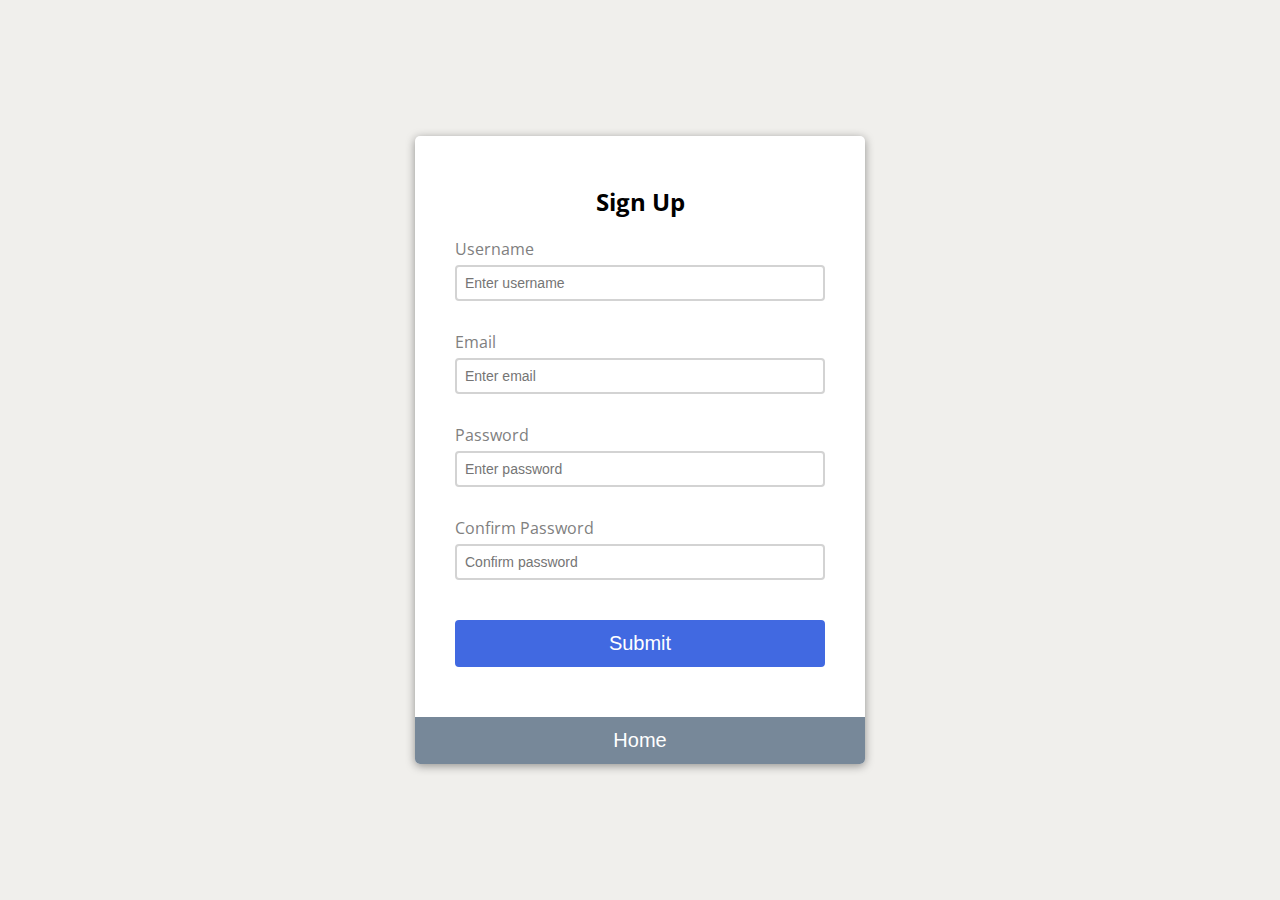
<file: project1/index.html>
<!DOCTYPE html>
<html lang="en">

<head>
    <meta charset="UTF-8">
    <meta name="viewport" content="width=device-width, initial-scale=1.0">
    <link rel="stylesheet" href="/project1/style.css">
    <link rel="shortcut icon" href="../images/profile-logo-space.png" type="image/x-icon">
    <title>Sign Up</title>
</head>

<body>
    <div class="container">
        <form id="form" class="form">
            <h2>Sign Up</h2>
            <div class="form-control ">
                <label for="username">Username</label>
                <input type="text" id="username" placeholder="Enter username">
                <small>Error Message</small>
            </div>
            <div class="form-control ">
                <label for="email">Email</label>
                <input type="text" id="email" placeholder="Enter email">
                <small>Error Message</small>
            </div>
            <div class="form-control">
                <label for="password">Password</label>
                <input type="password" id="password" placeholder="Enter password">
                <small>Error Message</small>
            </div>
            <div class="form-control">
                <label for="password2">Confirm Password</label>
                <input type="password" id="password2" placeholder="Confirm password">
                <small>Error Message</small>
            </div>
            <button>Submit</button>
        </form>
                <div class="nav">
                    <a href="../index.html">
                        <button>Home</button>
                    </a>
                </div>
    </div>
    <script src="script.js"></script>
</body>

</html>
</file>
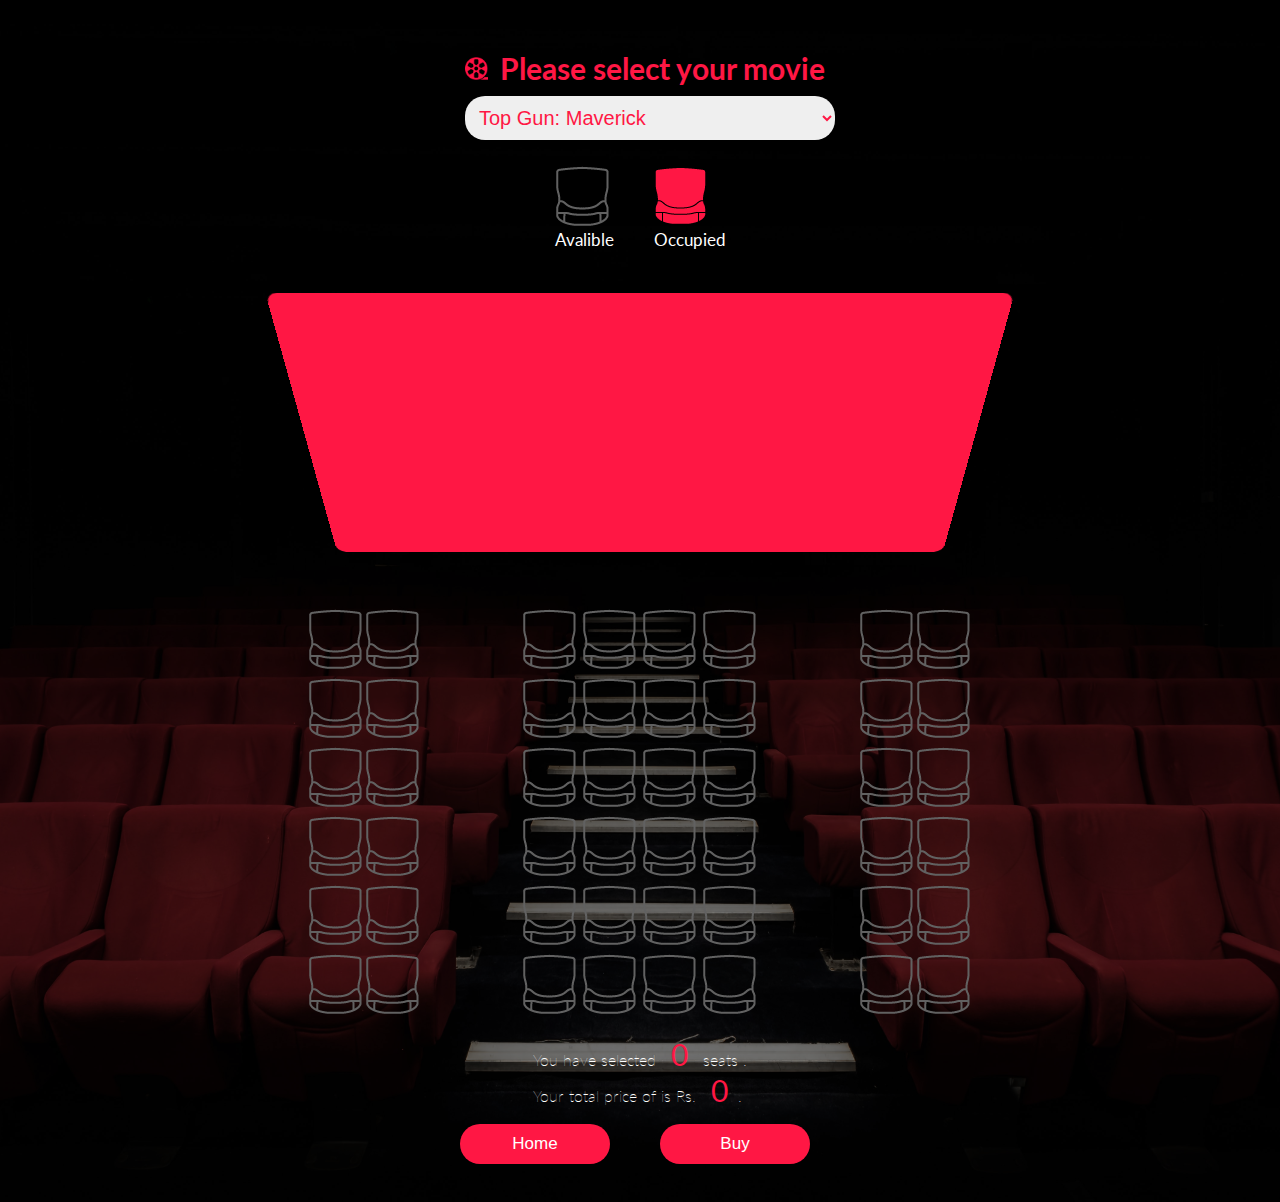
<file: project2/index.html>
<!DOCTYPE html>
<html lang="en">

<head>
    <meta charset="UTF-8">
    <meta name="viewport" content="width=device-width, initial-scale=1.0">
    <link rel="stylesheet" href="style.css">
    <link rel="shortcut icon" href="../images/profile-logo-space.png" type="image/x-icon">
    <title>Book Ticket</title>
</head>


    <div class="movie-container">
        <label> <img src="/project2/Images/movie-reel-cinema-tool.png" alt="film"> Please select your movie</label>
        <select id="movie">
            <option value="200">Top Gun: Maverick</option>
            <option value="150">No Time To Die</option>
            <option value="210">The Lion King</option>
            <option value="180">Mission Impossible</option>
            <option value="140">Jumanji</option>
        </select>
    </div>
    <ul class="legend">
        <li>
            <img src="/project2/Images/artboard-vacantImg.png" alt="vacent" class="legend-vacent">
            <small>Avalible</small>

        </li>
        <li >
            <img  src="/project2/occupiedImg2.png"  class="legend-vacent" alt="occupied">
            <small>Occupied</small>
        </li>

    </ul>
    <div class="container">
        <div class="screen">
            <iframe class='movie-trailer'
                src='https://www.youtube.com/embed/qSqVVswa420' frameborder='0'
                allow='accelerometer; autoplay; encrypted-media; gyroscope; picture-in-picture'
                allowfullscreen></iframe>
            </div>
        <div class="row-space">
            <div class="row">
                <div class="seat">
                    <img class='vacentSeat' src="/project2/Images/artboard-vacantImg.png" alt="vacent">
                </div>
                <div class="seat">
                    <img class='vacentSeat' src="/project2/Images/artboard-vacantImg.png" alt="vacent">
                </div>
                <div class="seat">
                    <img class='vacentSeat' src="/project2/Images/artboard-vacantImg.png" alt="vacent">
                </div>
                <div class="seat">
                    <img class='vacentSeat' src="/project2/Images/artboard-vacantImg.png" alt="vacent">
                </div>
                <div class="seat">
                    <img class='vacentSeat' src="/project2/Images/artboard-vacantImg.png" alt="vacent">
                </div>
                <div class="seat">
                    <img class='vacentSeat' src="/project2/Images/artboard-vacantImg.png" alt="vacent">
                </div>
                <div class="seat">
                    <img class='vacentSeat' src="/project2/Images/artboard-vacantImg.png" alt="vacent">
                </div>
                <div class="seat">
                    <img class='vacentSeat' src="/project2/Images/artboard-vacantImg.png" alt="vacent">
                </div>
            </div>
            <div class="row">
                <div class="seat">
                    <img class='vacentSeat' src="/project2/Images/artboard-vacantImg.png" alt="vacent">
                </div>
                <div class="seat">
                    <img class='vacentSeat' src="/project2/Images/artboard-vacantImg.png" alt="vacent">
                </div>
                <div class="seat">
                    <img class='vacentSeat' src="/project2/Images/artboard-vacantImg.png" alt="vacent">
                </div>
                <div class="seat">
                    <img class='vacentSeat' src="/project2/Images/artboard-vacantImg.png" alt="vacent">
                </div>
                <div class="seat">
                    <img class='vacentSeat' src="/project2/Images/artboard-vacantImg.png" alt="vacent">
                </div>
                <div class="seat">
                    <img class='vacentSeat' src="/project2/Images/artboard-vacantImg.png" alt="vacent">
                </div>
                <div class="seat">
                    <img class='vacentSeat' src="/project2/Images/artboard-vacantImg.png" alt="vacent">
                </div>
                <div class="seat">
                    <img class='vacentSeat' src="/project2/Images/artboard-vacantImg.png" alt="vacent">
                </div>
            </div>
            <div class="row">
                <div class="seat">
                    <img class='vacentSeat' src="/project2/Images/artboard-vacantImg.png" alt="vacent">
                </div>
                <div class="seat">
                    <img class='vacentSeat' src="/project2/Images/artboard-vacantImg.png" alt="vacent">
                </div>
                <div class="seat">
                    <img class='vacentSeat' src="/project2/Images/artboard-vacantImg.png" alt="vacent">
                </div>
                <div class="seat">
                    <img class='vacentSeat' src="/project2/Images/artboard-vacantImg.png" alt="vacent">
                </div>
                <div class="seat">
                    <img class='vacentSeat' src="/project2/Images/artboard-vacantImg.png" alt="vacent">
                </div>
                <div class="seat">
                    <img class='vacentSeat' src="/project2/Images/artboard-vacantImg.png" alt="vacent">
                </div>
                <div class="seat">
                    <img class='vacentSeat' src="/project2/Images/artboard-vacantImg.png" alt="vacent">
                </div>
                <div class="seat">
                    <img class='vacentSeat' src="/project2/Images/artboard-vacantImg.png" alt="vacent">
                </div>
            </div>
            <div class="row">
                <div class="seat">
                    <img class='vacentSeat' src="/project2/Images/artboard-vacantImg.png" alt="vacent">
                </div>
                <div class="seat">
                    <img class='vacentSeat' src="/project2/Images/artboard-vacantImg.png" alt="vacent">
                </div>
                <div class="seat">
                    <img class='vacentSeat' src="/project2/Images/artboard-vacantImg.png" alt="vacent">
                </div>
                <div class="seat">
                    <img class='vacentSeat' src="/project2/Images/artboard-vacantImg.png" alt="vacent">
                </div>
                <div class="seat">
                    <img class='vacentSeat' src="/project2/Images/artboard-vacantImg.png" alt="vacent">
                </div>
                <div class="seat">
                    <img class='vacentSeat' src="/project2/Images/artboard-vacantImg.png" alt="vacent">
                </div>
                <div class="seat">
                    <img class='vacentSeat' src="/project2/Images/artboard-vacantImg.png" alt="vacent">
                </div>
                <div class="seat">
                    <img class='vacentSeat' src="/project2/Images/artboard-vacantImg.png" alt="vacent">
                </div>
            </div>
            <div class="row">
                <div class="seat">
                    <img class='vacentSeat' src="/project2/Images/artboard-vacantImg.png" alt="vacent">
                </div>
                <div class="seat">
                    <img class='vacentSeat' src="/project2/Images/artboard-vacantImg.png" alt="vacent">
                </div>
                <div class="seat">
                    <img class='vacentSeat' src="/project2/Images/artboard-vacantImg.png" alt="vacent">
                </div>
                <div class="seat">
                    <img class='vacentSeat' src="/project2/Images/artboard-vacantImg.png" alt="vacent">
                </div>
                <div class="seat">
                    <img class='vacentSeat' src="/project2/Images/artboard-vacantImg.png" alt="vacent">
                </div>
                <div class="seat">
                    <img class='vacentSeat' src="/project2/Images/artboard-vacantImg.png" alt="vacent">
                </div>
                <div class="seat">
                    <img class='vacentSeat' src="/project2/Images/artboard-vacantImg.png" alt="vacent">
                </div>
                <div class="seat">
                    <img class='vacentSeat' src="/project2/Images/artboard-vacantImg.png" alt="vacent">
                </div>
            </div>
            <div class="row">
                <div class="seat">
                    <img class='vacentSeat' src="/project2/Images/artboard-vacantImg.png" alt="vacent">
                </div>
                <div class="seat">
                    <img class='vacentSeat' src="/project2/Images/artboard-vacantImg.png" alt="vacent">
                </div>
                <div class="seat">
                    <img class='vacentSeat' src="/project2/Images/artboard-vacantImg.png" alt="vacent">
                </div>
                <div class="seat">
                    <img class='vacentSeat' src="/project2/Images/artboard-vacantImg.png" alt="vacent">
                </div>
                <div class="seat">
                    <img class='vacentSeat' src="/project2/Images/artboard-vacantImg.png" alt="vacent">
                </div>
                <div class="seat">
                    <img class='vacentSeat' src="/project2/Images/artboard-vacantImg.png" alt="vacent">
                </div>
                <div class="seat">
                    <img class='vacentSeat' src="/project2/Images/artboard-vacantImg.png" alt="vacent">
                </div>
                <div class="seat">
                    <img class='vacentSeat' src="/project2/Images/artboard-vacantImg.png" alt="vacent">
                </div>
            </div>
        </div>
    </div>
    <p class="text">
        You have selected <span id="count">0</span> seats .<br> Your total price of is Rs. <span id="total">0</span>.
    </p>
    <div class="btn" id="home">
        <div class="home">
            <a href="../index.html"><button>Home</button></a>
        </div>
        <div class="home" id="buy">
            <a href="/project2/Buy/index.html"><button onclick="updateCount()">Buy</button></a>
        </div>
    </div>
    <script src="/project2/script.js"></script>
</body>

</html>
</file>
<file: project1/style.css>
@import url('https://fonts.googleapis.com/css2?family=Open+Sans&display=swap');

:root {
 --success-color:lightgreen;
 --error-color:lightcoral;
}

* {
box-sizing: border-box;
}

body {
    background-color: rgb(240, 239, 236);
    font-family: 'Open Sans', sans-serif;
    display: flex;
    align-items: center;
    justify-content: center;
    min-height: 100vh;
    margin: 0;
}

.container {
    background-color:white;
    border-radius: 5px;
    box-shadow: 0 2px 10px rgba(0, 0 , 0 , 0.4);
    width: 450px;
}

h2 {
    text-align: center;
    margin-bottom: 20px;
}

.form{
    padding: 30px 40px;
}

.form-control {
    margin-bottom: 10px;
    padding-bottom: 10px;
    position: relative;
}

.form-control label{
    color: gray;
    display: block;
    margin-bottom:5px ;

}

.form-control input{
    border: 2px solid lightgray;
    border-radius: 4px;
    margin-bottom: 10px;
    display: block;
    width: 100%;
    padding: 8px;
    font-size: 14px;
}

.form-control input:focus{
    outline: 0ch;
    border-color: lightslategrey;
}

.form-control.success input{
    border-color: var(--success-color);
}

.form-control.error input{
    border-color: var(--error-color) ;
}

.form-control small {
    color: var(--error-color);
    position: absolute;
    bottom: 0;
    left: 0;
    visibility: hidden;
}
 
.form-control.error small{
    visibility: visible;
}

.form button{
    cursor: pointer;
    background-color: royalblue;
    border: 2px solid royalblue;
    border-radius: 4px;
    width: 100%;
    color: white;
    display: block;
    font-size: 20px;
    padding: 10px;
    margin-top: 20px;
}

.nav button {
    cursor: pointer;
    background-color: lightslategrey;
    border: 2px solid lightslategrey;
    border-radius: 0px;
    border-bottom-right-radius: 5px;
    border-bottom-left-radius: 5px;
    width: 100%;
    color: white;
    display: block;
    font-size: 20px;
    padding: 10px;
    margin-top: 20px;
}

.nav a {
    text-decoration-line: none;
    
}
</file>
<file: project2/style.css>
@import url("https://fonts.googleapis.com/css2?family=Lato&display=swap");

* {
  box-sizing: border-box;
}

body {
  font-family: "Lato", sans-serif;
  color: white;
  background-image: url("/project2/Images/felix-mooneeram-evlkOfkQ5rE-unsplash.jpg");
  background-color: rgba(0, 0, 0, 0.5);
  background-blend-mode: overlay;
  background-position: center;
  background-repeat: no-repeat;
  background-size: cover;
  display: flex;
  flex-direction: column;
  align-items: center;
  justify-content: center;
  margin-top: 50px;
  appearance: none;
  -moz-appearance: none;
  -webkit-appearance: none;
}

.movie-container label {
  display: block;
  color: #ff1744;
  font-size: 30px;
  font-weight: bold;
  margin: 0px 0px 0px 10px;
}

.movie-container img {
  height: 23px;
  margin-right: 5px;
}
.movie-container select {
  display: block;
  color: #ff1744;
  font-size: 20px;
  font-weight: lighter;
  margin-top: 10px;
  border: 0px;
  width: 100%;
  padding: 10px 10px 10px 10px;
  margin: 10px;
  border-radius: 20px;
}

.movie-container select:focus {
  outline: none;
}

.movie-container .movie option {
  margin-top: 10px;
}

.row {
  display: flex;
}

.legend {
  display: flex;
  align-items: center;
  color: white;
}
.legend li {
  margin-right: 40px;
  display: block;
  font-size: 20px;
}
.legend small {
  display: block;
  text-align: center;
  justify-content: center;
}

.home button {
  padding: 10px;
  border: none;
  border-radius: 20px;
  width: 150px;
  margin-bottom: 30px;
  color: white;
  font-weight: lighter;
  font-size: 17px;
  background-color: #ff1744;
  cursor: pointer;
  
}

.home button:focus{
  outline: 0;
}

.home a {
  text-decoration-line: none;
}
.home{
  margin-right: 30px;
  margin-left: 20px;
  
}

.seat {
  margin: 3px;
}

.seat img:hover{
cursor: pointer;
transform: scale(1.1);
}

.seat:nth-last-of-type(8) {
  margin-right: 0px;
}
.seat:nth-last-of-type(7) {
  margin-right: 100px;
}
.seat:nth-last-of-type(1) {
  margin-left: 0px;
}
.seat:nth-last-of-type(2) {
  margin-left: 100px;
}
.row-space {
  margin-top: 20px;
}

.screen {
  background-color: #ff1744;
  width: 670px;
  height: 300px;
  /* margin: 0px 0px 20px 0px; */
  border-radius: 10px;
  transform: rotateX(-45deg);
  box-shadow: 0 3px 10px ff1744;
}
.container {
  perspective: 1000px;
}

.text {
  font-weight: lighter;
}

#count {
  color: #ff1744;
  font-size: 30px;
  font-weight: bolder;
  margin: 0px 10px;
}

#total {
  color: #ff1744;
  font-size: 30px;
  font-weight: bolder;
  margin: 0px 10px;
}

.movie-trailer{
  display: flex;
  align-items: center;
  margin-top: 20px;
  margin-left: 10px;
  padding-top:7px ;
  border: none;
  width:96.5%;
  height:96%;
}
.btn{
  display: flex;
  justify-items: center;
  align-items: center;
}

@media only screen and (min-width: 320px) and (max-width: 374px){
  body {
    height: 145vh;
    
  }
  .movie-container label {
    display: block;
    color: #ff1744;
    font-size: 20px;
    font-weight: bold;
    margin: 0px 0px 0px 10px;
  }
  .movie-container img {
    height: 20px;
    margin-right: 5px;
}
.movie-container select {
  display: block;
  color: #ff1744;
  font-size: 15px;
  font-weight: bold;
  margin-top: 10px;
  border: 0px;
  width: 100%;
  padding: 4px 4px 4px 4px;
  margin: 10px;
  border-radius: 16px;
}
.legend-vacent{
  width: 40px;
}
.legend-occupied{
  width: 40px;
}
.vacentSeat{
  width: 30px;
}
.seat:nth-last-of-type(8) {
  margin-right: 0px;
}
.seat:nth-last-of-type(7) {
  margin-right: 20px;
}
.seat:nth-last-of-type(1) {
  margin-left: 0px;
}
.seat:nth-last-of-type(2) {
  margin-left: 20px;
}
.row-space {
  margin-top: 20px;
}
.screen {
  background-color: #ff1744;
    width: 280px;
    height: 170px;
    margin: -46px 0px -30px 17px;
    border-radius: 7px;
    transform: rotateX(-70deg);
}
.movie-trailer {
  display: flex;
  align-items: center;
  margin-top: 20px;
  margin-left: 5px;
  padding-top: 7px;
  border: none;
  width: 96.5%;
  height: 96%;
}
.container {
  margin-left: 0%;
  perspective: 800px;
}
.text {
  font-weight: lighter;
  margin-right: -30px;
  font-size: 20px;
}
.home button {
  padding: 10px;
  border: none;
  border-radius: 20px;
  width: 150px;
  margin-bottom: 30px;
  margin-left:0px;
  color: white;
  font-weight: bold;
  font-size: 17px;
  background-color: #ff1744;
  cursor: pointer;
}
.home {
  margin-right: 0px;
  margin-left: 8px;
}
.legend li {
  margin-right: 12px;
  display: block;
  font-size: 15px;
}
.btn {
  display: flex;
  justify-items: center;
  align-items: center;
  margin: 85px 0 0 0;
  margin: 84px 3px 0 0
}
}
</file>
